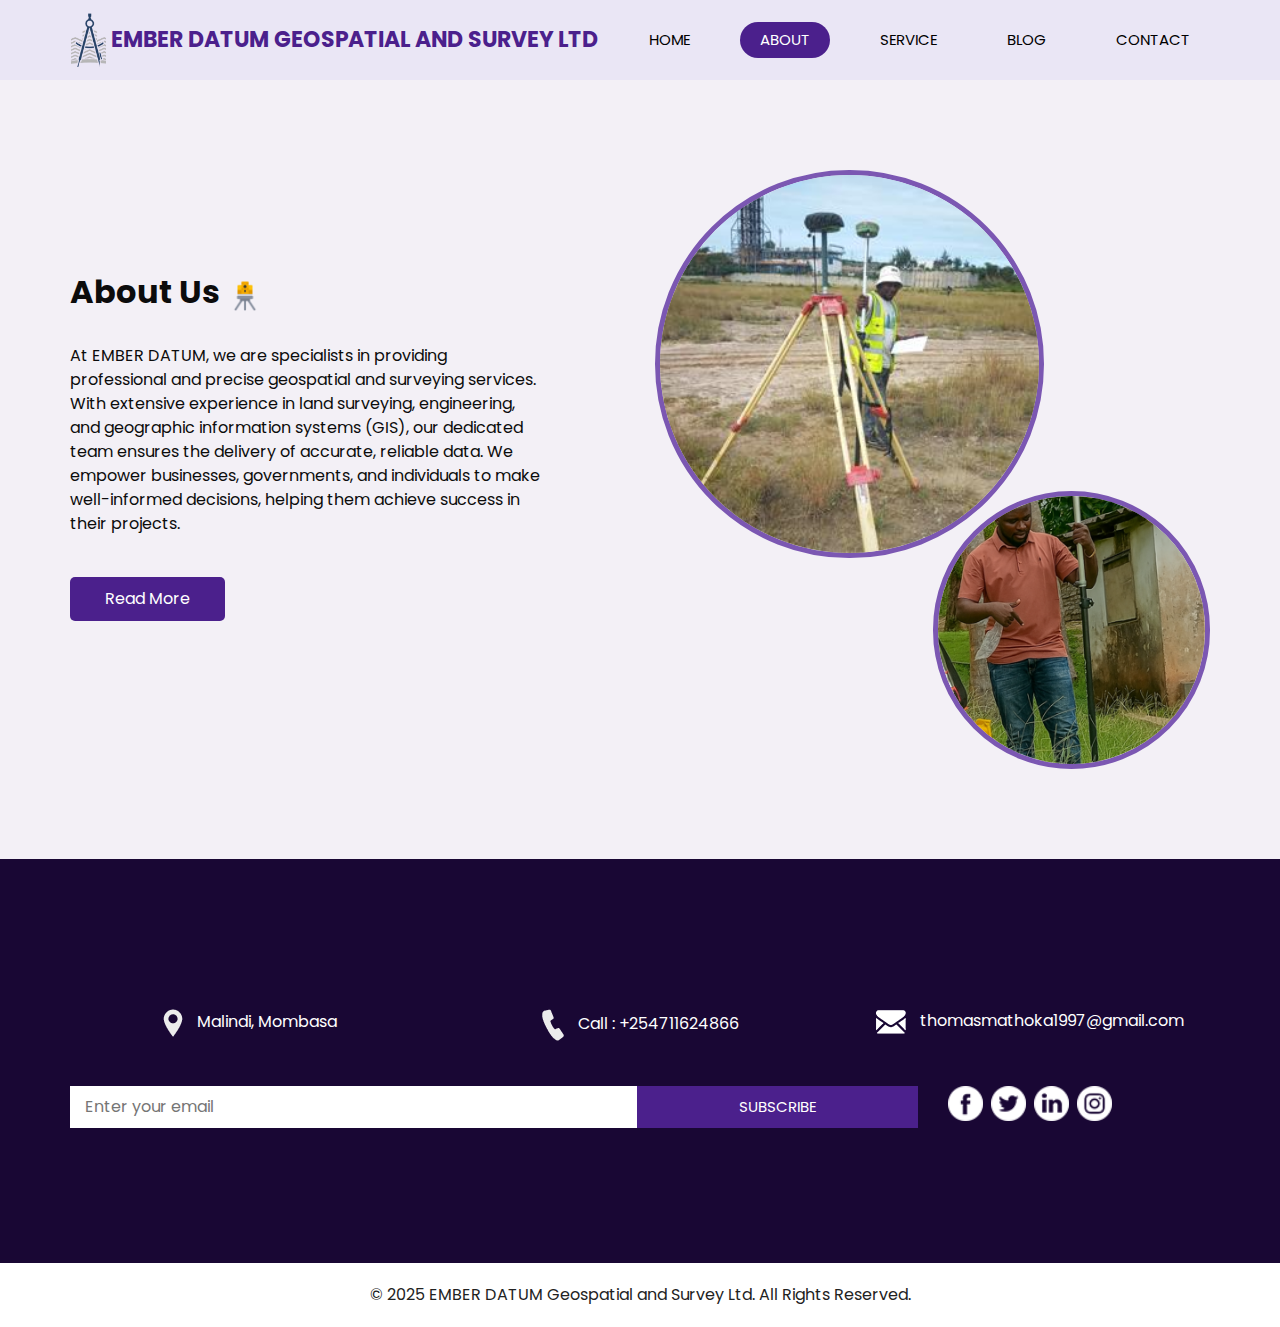
<file: about.html>
<!DOCTYPE html>
<html>

<head>
  <!-- Basic -->
  <meta charset="utf-8" />
  <meta http-equiv="X-UA-Compatible" content="IE=edge" />
  <!-- Mobile Metas -->
  <meta name="viewport" content="width=device-width, initial-scale=1, shrink-to-fit=no" />
  <!-- Site Metas -->
  <meta name="keywords" content="" />
  <meta name="description" content="" />
  <meta name="author" content="" />

  <title>EMBER DATUM GEOSPATIAL AND SURVEY LTD</title>

  <!-- slider stylesheet -->
  <link rel="stylesheet" type="text/css" href="https://cdnjs.cloudflare.com/ajax/libs/OwlCarousel2/2.1.3/assets/owl.carousel.min.css" />

  <!-- bootstrap core css -->
  <link rel="stylesheet" type="text/css" href="css/bootstrap.css" />

  <!-- fonts style -->
  <link href="https://fonts.googleapis.com/css?family=Poppins:400,600,700&display=swap" rel="stylesheet">
  <!-- Custom styles for this template -->
  <link href="css/style.css" rel="stylesheet" />
  <!-- responsive style -->
  <link href="css/responsive.css" rel="stylesheet" />
</head>

<body class="sub_page">

  <div class="hero_area">
    <!-- header section strats -->
    <header class="header_section">
      <div class="container">
        <nav class="navbar navbar-expand-lg custom_nav-container ">
          <a class="navbar-brand" href="index.html">
            <img src="images/log1.png" alt="">
            <span>
              EMBER DATUM GEOSPATIAL AND SURVEY LTD
            </span>
          </a>
          <button class="navbar-toggler" type="button" data-toggle="collapse" data-target="#navbarSupportedContent"
                  aria-controls="navbarSupportedContent" aria-expanded="false" aria-label="Toggle navigation">
            <span class="s-1"> </span>
            <span class="s-2"> </span>
            <span class="s-3"> </span>
          </button>

          <div class="collapse navbar-collapse" id="navbarSupportedContent">
            <div class="d-flex ml-auto flex-column flex-lg-row align-items-center">
              <ul class="navbar-nav  ">
                <li class="nav-item ">
                  <a class="nav-link" href="index.html">Home <span class="sr-only">(current)</span></a>
                </li>
                <li class="nav-item active">
                  <a class="nav-link" href="about.html"> About</a>
                </li>
                <li class="nav-item">
                  <a class="nav-link" href="service.html"> Service </a>
                </li>
                <li class="nav-item">
                  <a class="nav-link" href="blog.html"> Blog </a>
                </li>
                <li class="nav-item">
                  <a class="nav-link" href="contact.html">Contact </a>
                </li>
              </ul>
            </div>
          </div>
        </nav>
      </div>
    </header>
    <!-- end header section -->
  </div>



  <!-- about section -->
  <section class="about_section layout_padding">
    <div class="container">
      <div class="row">
        <div class="col-md-6">
          <div class="detail-box">
            <div class="heading_container">
              <h2>
                About Us
              </h2>
              <img src="images/survey%201.png" alt="">
            </div>
            <p>
             At EMBER DATUM, we are specialists in providing professional and precise geospatial and surveying services.
              With extensive experience in land surveying, engineering, and geographic information systems (GIS), our dedicated team ensures the delivery of accurate, reliable data. We empower businesses, governments, and individuals to make well-informed decisions,
              helping them achieve success in their projects.
            </p>
            <a href="">
              Read More
            </a>
          </div>
        </div>
        <div class="col-md-6">
          <div class="img_container">
            <div class="img-box b1">
              <img src="images/kak1.jpg" alt="" />
            </div>
            <div class="img-box b2">
              <img src="images/kak12.png" alt="" />
            </div>
          </div>

        </div>

      </div>
    </div>
  </section>

  <!-- end about section -->

  <!-- info section -->

  <section class="info_section layout_padding">
    <div class="container">
      <div class="info_contact">
        <div class="row">
          <div class="col-md-4">
            <a href="">
              <img src="images/location-white.png" alt="">
              <span>
                Malindi, Mombasa
              </span>
            </a>
          </div>
          <div class="col-md-4">
            <a href="">
              <img src="images/telephone-white.png" alt="">
              <span>
                Call : +254711624866
              </span>
            </a>
          </div>
          <div class="col-md-4">
            <a href="">
              <img src="images/envelope-white.png" alt="">
              <span>
                thomasmathoka1997@gmail.com
              </span>
            </a>
          </div>
        </div>
      </div>
      <div class="row">
        <div class="col-md-8 col-lg-9">
          <div class="info_form">
            <form action="">
              <input type="text" placeholder="Enter your email">
              <button>
                subscribe
              </button>
            </form>
          </div>
        </div>
        <div class="col-md-4 col-lg-3">
          <div class="info_social">
            <div>
              <a href="https://www.facebook.com/ThomasMuthoka" target="_blank">
                <img src="images/fb.png" alt="facebook">
              </a>
            </div>
            <div>
              <a href="https://twitter.com/ThomasMuthoka" target="_blank">
                <img src="images/twitter.png" alt="twitter">
              </a>
            </div>
            <div>
              <a href="https://www.linkedin.com/in/ThomasMuthoka" target="_blank">
                <img src="images/linkedin.png" alt="linkedin">
              </a>
            </div>
            <div>
              <a href="https://www.instagram.com/ThomasMuthoka" target="_blank">
                <img src="images/instagram.png" alt="instagram">
              </a>
            </div>
          </div>
        </div>
      </div>

    </div>
  </section>

  <!-- end info section -->

  <!-- footer section -->
  <footer class="container-fluid footer_section">
    <div class="container">
      <div class="row">
        <div class="col-lg-7 col-md-9 mx-auto">
          <p>
            &copy; 2025 EMBER DATUM Geospatial and Survey Ltd. All Rights Reserved.
          </p>
        </div>
      </div>
    </div>
  </footer>
  <!-- footer section -->


  <script src="js/jquery-3.4.1.min.js"></script>
  <script src="js/bootstrap.js"></script>

</body>

</html>
</file>
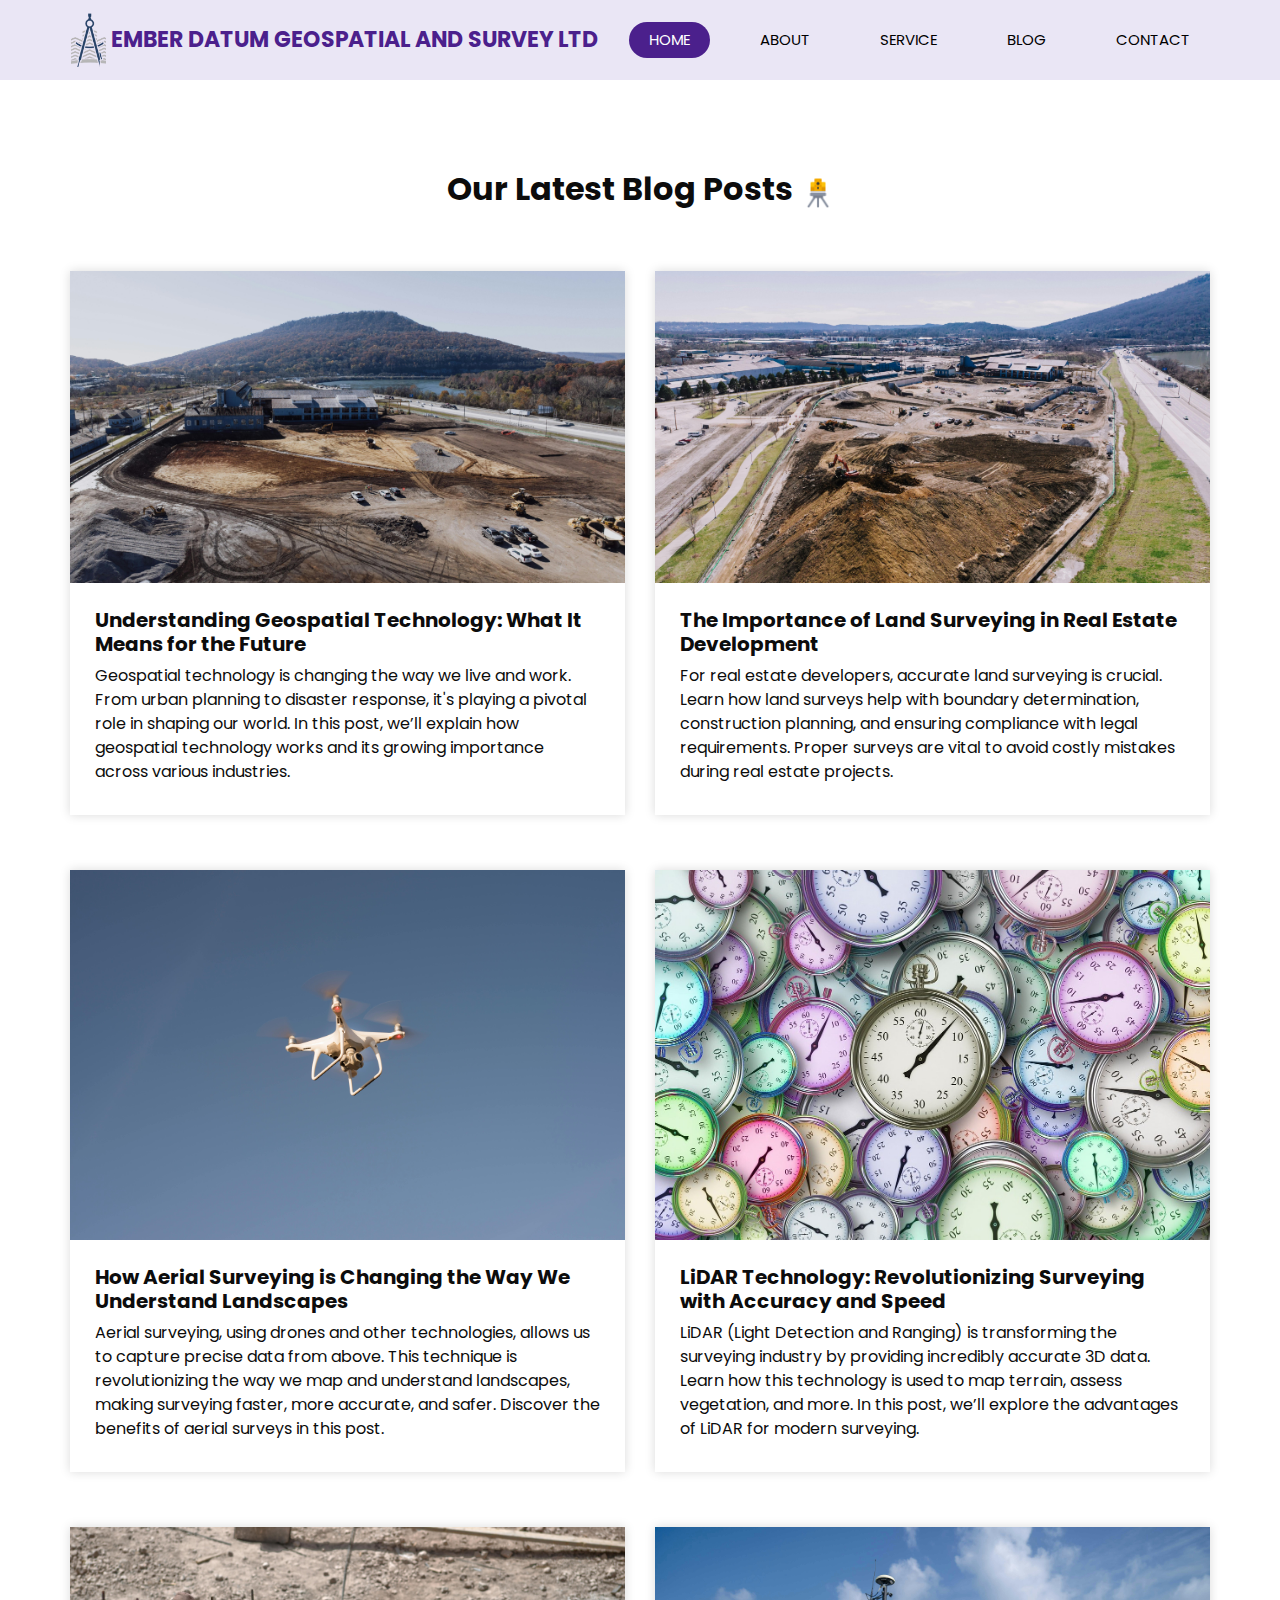
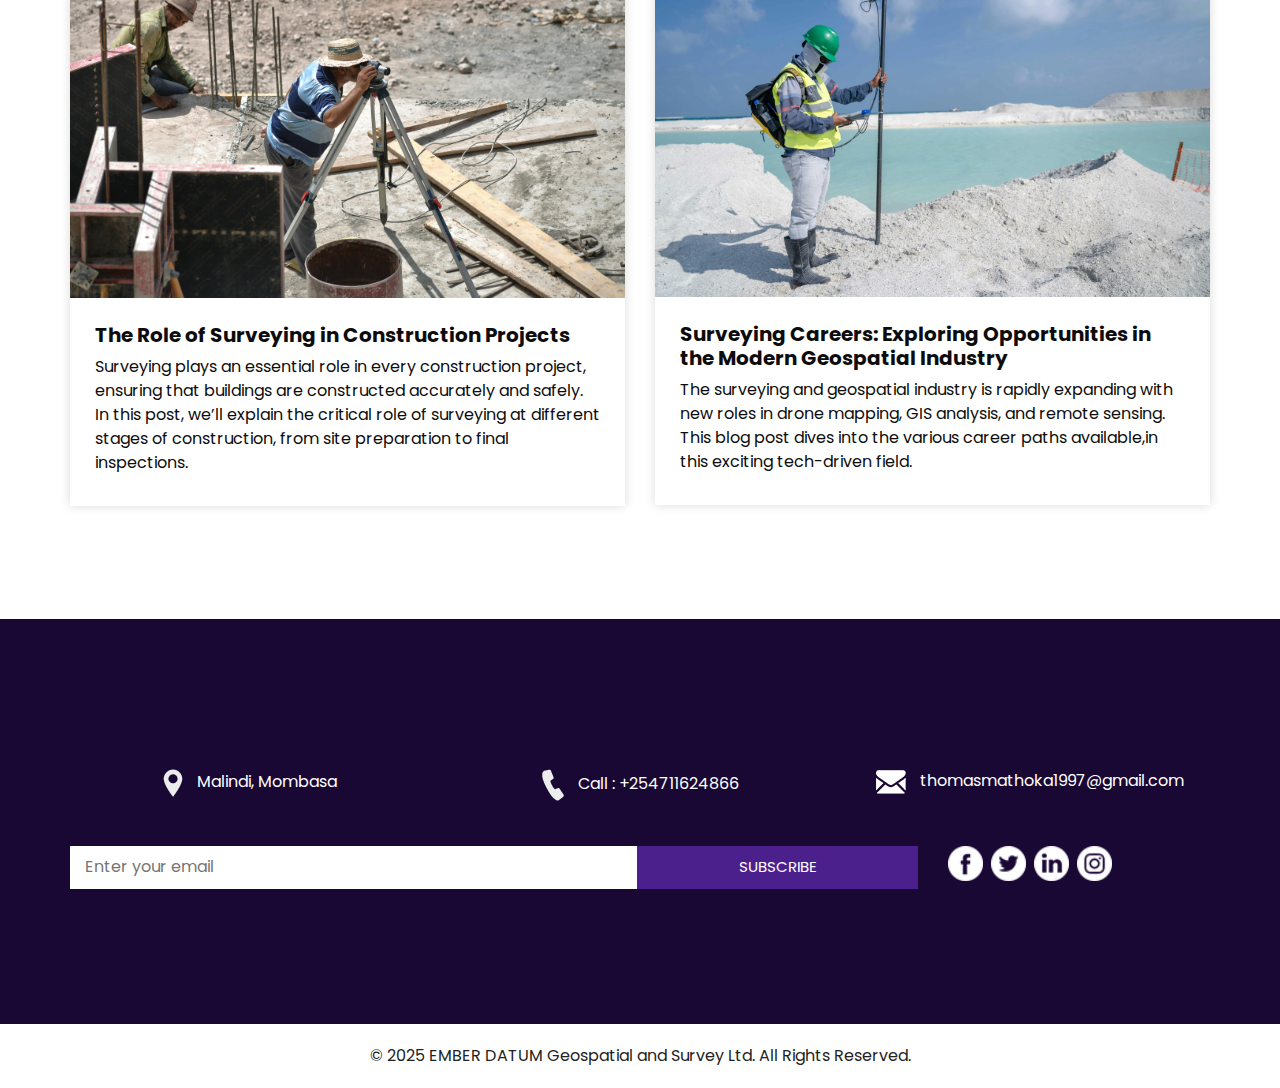
<file: blog.html>
<!DOCTYPE html>
<html>

<head>
  <!-- Basic -->
  <meta charset="utf-8" />
  <meta http-equiv="X-UA-Compatible" content="IE=edge" />
  <!-- Mobile Metas -->
  <meta name="viewport" content="width=device-width, initial-scale=1, shrink-to-fit=no" />
  <!-- Site Metas -->
  <meta name="keywords" content="" />
  <meta name="description" content="" />
  <meta name="author" content="" />

  <title>EMBER DATUM GEOSPATIAL AND SURVEY LTD</title>

  <!-- slider stylesheet -->
  <link rel="stylesheet" type="text/css" href="https://cdnjs.cloudflare.com/ajax/libs/OwlCarousel2/2.1.3/assets/owl.carousel.min.css" />

  <!-- bootstrap core css -->
  <link rel="stylesheet" type="text/css" href="css/bootstrap.css" />

  <!-- fonts style -->
  <link href="https://fonts.googleapis.com/css?family=Poppins:400,600,700&display=swap" rel="stylesheet">
  <!-- Custom styles for this template -->
  <link href="css/style.css" rel="stylesheet" />
  <!-- responsive style -->
  <link href="css/responsive.css" rel="stylesheet" />
</head>

<body class="sub_page">

  <div class="hero_area">
    <!-- header section strats -->
    <header class="header_section">
      <div class="container">
        <nav class="navbar navbar-expand-lg custom_nav-container ">
          <a class="navbar-brand" href="index.html">
            <img src="images/log1.png" alt="">
            <span>
              EMBER DATUM GEOSPATIAL AND SURVEY LTD
            </span>
          </a>
          <button class="navbar-toggler" type="button" data-toggle="collapse" data-target="#navbarSupportedContent" aria-controls="navbarSupportedContent" aria-expanded="false" aria-label="Toggle navigation">
            <span class="s-1"> </span>
            <span class="s-2"> </span>
            <span class="s-3"> </span>
          </button>

          <div class="collapse navbar-collapse" id="navbarSupportedContent">
            <div class="d-flex ml-auto flex-column flex-lg-row align-items-center">
              <ul class="navbar-nav  ">
                <li class="nav-item active">
                  <a class="nav-link" href="index.html">Home <span class="sr-only">(current)</span></a>
                </li>
                <li class="nav-item">
                  <a class="nav-link" href="about.html"> About</a>
                </li>
                <li class="nav-item">
                  <a class="nav-link" href="service.html"> Service </a>
                </li>
                <li class="nav-item">
                  <a class="nav-link" href="blog.html"> Blog </a>
                </li>
                <li class="nav-item">
                  <a class="nav-link" href="contact.html">Contact </a>
                </li>
              </ul>
            </div>
          </div>
        </nav>
      </div>
    </header>
    <!-- end header section -->
  </div>

  <!-- blog section -->
  <section class="blog_section layout_padding">
    <div class="container">
      <div class="heading_container">
        <h2>Our Latest Blog Posts</h2>
        <img src="images/survey%201.png" alt="">
      </div>
      <div class="row">
        <!-- Blog Post 1 -->
        <div class="col-md-6">
          <div class="box">
            <div class="img-box">
              <img src="images/blog10.jpg" alt="">
            </div>
            <div class="detail-box">
              <h5>Understanding Geospatial Technology: What It Means for the Future</h5>
              <p>Geospatial technology is changing the way we live and work. From urban planning to disaster response, it's playing a pivotal role in shaping our world. In this post, we’ll explain how geospatial technology works and its growing importance across various industries.</p>
            </div>
          </div>
        </div>

        <!-- Blog Post 2 -->
        <div class="col-md-6">
          <div class="box">
            <div class="img-box">
              <img src="images/blog12.jpg" alt="">
            </div>
            <div class="detail-box">
              <h5>The Importance of Land Surveying in Real Estate Development</h5>
              <p>For real estate developers, accurate land surveying is crucial. Learn how land surveys help with boundary determination, construction planning, and ensuring compliance with legal requirements. Proper surveys are vital to avoid costly mistakes during real estate projects.</p>
            </div>
          </div>
        </div>

        <!-- Blog Post 3 -->
        <div class="col-md-6">
          <div class="box">
            <div class="img-box">
              <img src="images/drone.jpg" alt="">
            </div>
            <div class="detail-box">
              <h5>How Aerial Surveying is Changing the Way We Understand Landscapes</h5>
              <p>Aerial surveying, using drones and other technologies, allows us to capture precise data from above. This technique is revolutionizing the way we map and understand landscapes, making surveying faster, more accurate, and safer. Discover the benefits of aerial surveys in this post.</p>
            </div>
          </div>
        </div>

        <!-- Blog Post 4 -->
        <div class="col-md-6">
          <div class="box">
            <div class="img-box">
              <img src="images/clock.jpg" alt="">
            </div>
            <div class="detail-box">
              <h5>LiDAR Technology: Revolutionizing Surveying with Accuracy and Speed</h5>
              <p>LiDAR (Light Detection and Ranging) is transforming the surveying industry by providing incredibly accurate 3D data. Learn how this technology is used to map terrain, assess vegetation, and more. In this post, we’ll explore the advantages of LiDAR for modern surveying.</p>
            </div>
          </div>
        </div>

        <!-- Blog Post 5 -->
        <div class="col-md-6">
          <div class="box">
            <div class="img-box">
              <img src="images/role.jpg" alt="">
            </div>
            <div class="detail-box">
              <h5>The Role of Surveying in Construction Projects</h5>
              <p>Surveying plays an essential role in every construction project, ensuring that buildings are constructed accurately and safely.
                In this post, we’ll explain the critical role of surveying at different stages of construction, from site preparation to final inspections.</p>
            </div>
          </div>
        </div>
        <!-- Blog Post 6 -->
      <div class="col-md-6 mb-4">
        <div class="box">
          <div class="img-box">
            <img src="images/career.jpg" alt="">
          </div>
          <div class="detail-box">
            <h5>Surveying Careers: Exploring Opportunities in the Modern Geospatial Industry</h5>
            <p>The surveying and geospatial industry is rapidly expanding with new roles in drone mapping, GIS analysis, and remote sensing. This blog post dives into the various career paths available,in this exciting tech-driven field.</p>
          </div>
        </div>
      </div>

      </div>
    </div>
  </section>
  <!-- end blog section -->

  <!-- info section -->
  <section class="info_section layout_padding">
    <div class="container">
      <div class="info_contact">
        <div class="row">
          <div class="col-md-4">
            <a href="">
              <img src="images/location-white.png" alt="">
              <span>
                Malindi, Mombasa
              </span>
            </a>
          </div>
          <div class="col-md-4">
            <a href="">
              <img src="images/telephone-white.png" alt="">
              <span>
                Call : +254711624866
              </span>
            </a>
          </div>
          <div class="col-md-4">
            <a href="">
              <img src="images/envelope-white.png" alt="">
              <span>
                thomasmathoka1997@gmail.com
              </span>
            </a>
          </div>
        </div>
      </div>
      <div class="row">
        <div class="col-md-8 col-lg-9">
          <div class="info_form">
            <form action="">
              <input type="text" placeholder="Enter your email">
              <button>
                subscribe
              </button>
            </form>
          </div>
        </div>
        <div class="col-md-4 col-lg-3">
          <div class="info_social">
            <div>
              <a href="https://www.facebook.com/ThomasMuthoka" target="_blank">
                <img src="images/fb.png" alt="facebook">
              </a>
            </div>
            <div>
              <a href="https://twitter.com/ThomasMuthoka" target="_blank">
                <img src="images/twitter.png" alt="Twitter">
              </a>
            </div>
            <div>
              <a href="https://www.linkedin.com/in/ThomasMuthoka" target="_blank">
                <img src="images/linkedin.png" alt="linkedin">
              </a>
            </div>
            <div>
              <a href="https://www.instagram.com/ThomasMuthoka" target="_blank">
                <img src="images/instagram.png" alt="instagram">
              </a>
            </div>
          </div>
        </div>
      </div>
    </div>
  </section>

  <!-- end info section -->

  <!-- footer section -->
  <footer class="container-fluid footer_section">
    <div class="container">
      <div class="row">
        <div class="col-lg-7 col-md-9 mx-auto">
          <p>
             &copy; 2025 EMBER DATUM Geospatial and Survey Ltd. All Rights Reserved.
          </p>
        </div>
      </div>
    </div>
  </footer>
  <!-- footer section -->

  <script src="js/jquery-3.4.1.min.js"></script>
  <script src="js/bootstrap.js"></script>

</body>

</html>
</file>
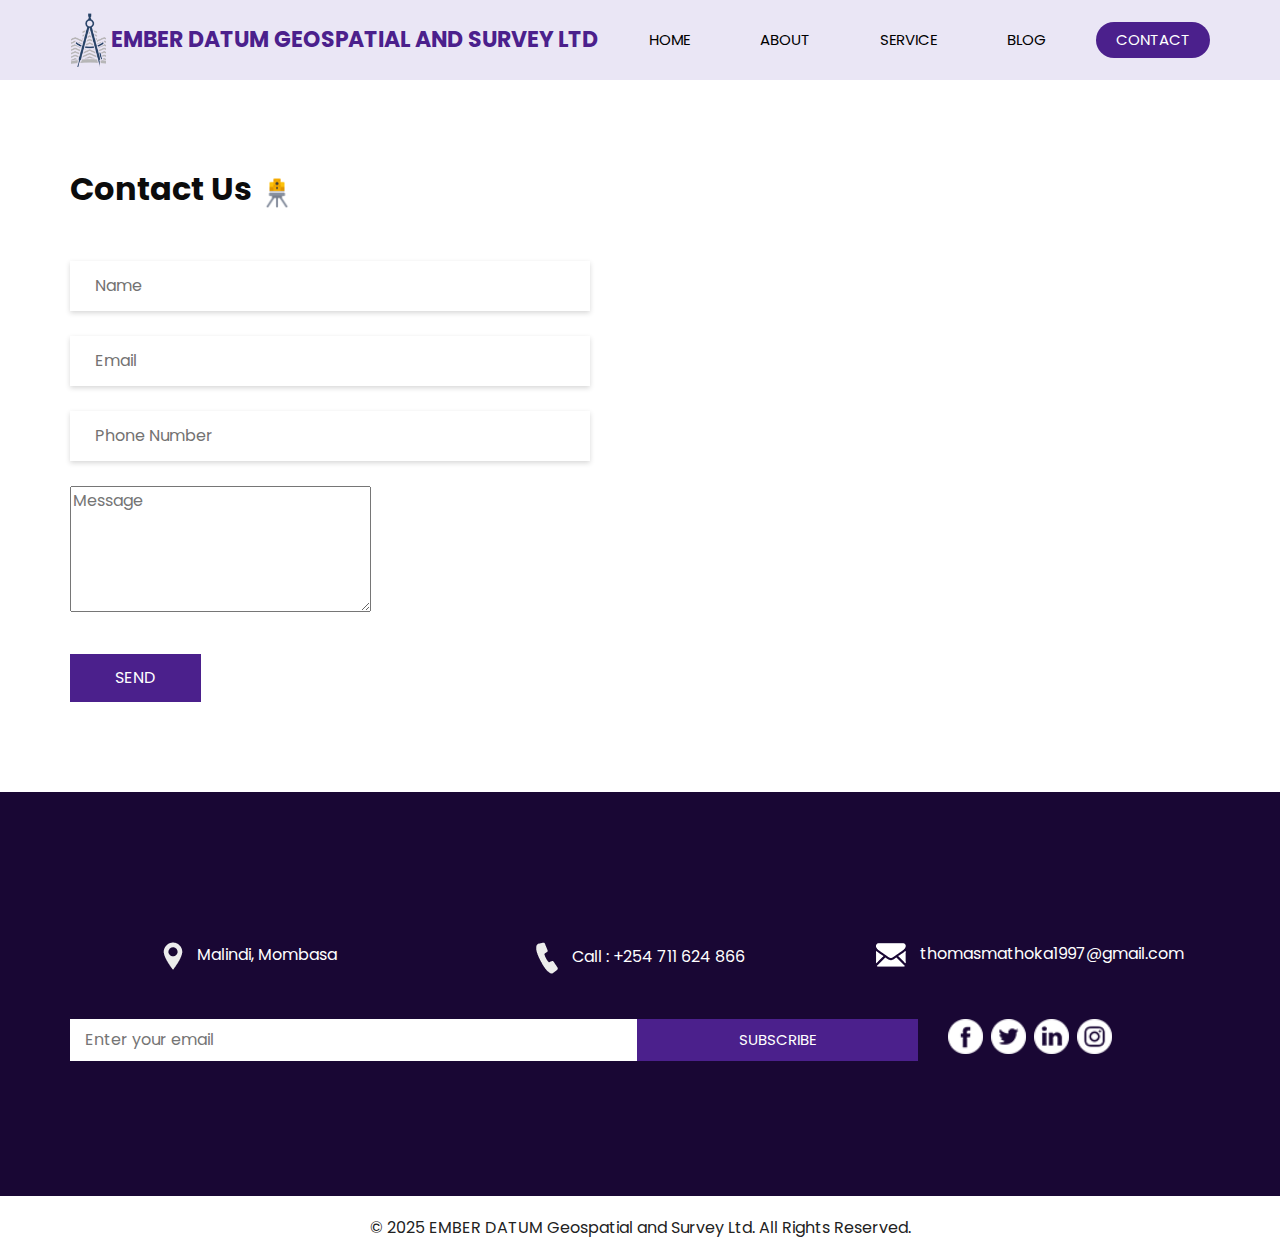
<file: contact.html>
<!DOCTYPE html>
<html lang="en">

<head>
  <!-- Basic Page Needs -->
  <meta charset="utf-8" />
  <meta http-equiv="X-UA-Compatible" content="IE=edge" />
  <meta name="viewport" content="width=device-width, initial-scale=1, shrink-to-fit=no" />

  <!-- SEO Meta Tags -->
  <meta name="keywords" content="Geospatial, Surveying, Mapping, EMBER DATUM" />
  <meta name="description" content="Contact EMBER DATUM Geospatial and Survey Ltd for expert geospatial and surveying solutions in Kenya." />
  <meta name="author" content="EMBER DATUM Geospatial and Survey Ltd" />

  <title>Contact | EMBER DATUM Geospatial and Survey Ltd</title>

  <!-- Google Fonts -->
  <link href="https://fonts.googleapis.com/css?family=Poppins:400,600,700&display=swap" rel="stylesheet">

  <!-- Owl Carousel -->
  <link rel="stylesheet" href="https://cdnjs.cloudflare.com/ajax/libs/OwlCarousel2/2.1.3/assets/owl.carousel.min.css" />

  <!-- Bootstrap CSS -->
  <link rel="stylesheet" href="css/bootstrap.css" />

  <!-- Custom CSS -->
  <link rel="stylesheet" href="css/style.css" />
  <link rel="stylesheet" href="css/responsive.css" />
</head>

<body class="sub_page">

  <!-- Header Section -->
  <div class="hero_area">
    <header class="header_section">
      <div class="container">
        <nav class="navbar navbar-expand-lg custom_nav-container">
          <a class="navbar-brand" href="index.html">
            <img src="images/log1.png" alt="EMBER DATUM Logo" />
            <span>EMBER DATUM GEOSPATIAL AND SURVEY LTD</span>
          </a>
          <button class="navbar-toggler" type="button" data-toggle="collapse" data-target="#navbarSupportedContent">
            <span class="s-1"></span>
            <span class="s-2"></span>
            <span class="s-3"></span>
          </button>

          <div class="collapse navbar-collapse" id="navbarSupportedContent">
            <ul class="navbar-nav ml-auto">
              <li class="nav-item"><a class="nav-link" href="index.html">Home</a></li>
              <li class="nav-item"><a class="nav-link" href="about.html">About</a></li>
              <li class="nav-item"><a class="nav-link" href="service.html">Service</a></li>
              <li class="nav-item"><a class="nav-link" href="blog.html">Blog</a></li>
              <li class="nav-item active"><a class="nav-link" href="contact.html">Contact</a></li>
            </ul>
          </div>
        </nav>
      </div>
    </header>
  </div>

  <!-- Contact Section -->
  <section class="contact_section layout_padding">
    <div class="container">
      <div class="heading_container">
        <h2>Contact Us</h2>
        <img src="images/survey%201.png" alt="Contact Icon" />
      </div>

      <div class="row">
        <div class="col-md-6">
          <form action="send_message.php" method="POST">
            <div><input type="text" name="name" placeholder="Name" required /></div>
            <div><input type="email" name="email" placeholder="Email" required /></div>
            <div><input type="text" name="phone" placeholder="Phone Number" required /></div>
            <div><textarea name="message" class="message-box" placeholder="Message" rows="5" required></textarea></div>
            <div class="d-flex">
              <button type="submit">SEND</button>
            </div>
          </form>
        </div>

        <!-- Embedded Google Map -->
        <!--
        <div class="col-md-6">
          <div class="map_container">
            <div class="map-responsive">
              <iframe
                src="https://www.google.com/maps/embed?pb=!1m18!1m12!1m3!1d2625.337209350087!2d2.292292315674747!3d48.85837007928779!2m3!1f0!2f0!3f0!3m2!1i1024!2i768!4f13.1!3m3!1m2!1s0x47e66fcd4c1b5f17%3A0xe80cc2dbff8ebf41!2sEiffel+Tower!5e0!3m2!1sen!2sfr!4v1612350068220!5m2!1sen!2sfr"
                width="600" height="300" style="border:0; width: 100%; height:100%;" allowfullscreen="" loading="lazy">
              </iframe>
            </div>
          </div>
        </div>
        -->
      </div>
    </div>
  </section>

  <!-- Info Section -->
  <section class="info_section layout_padding">
    <div class="container">
      <div class="info_contact">
        <div class="row">
          <div class="col-md-4">
            <a href="#">
              <img src="images/location-white.png" alt="Location icon" />
              <span> Malindi, Mombasa</span>
            </a>
          </div>
          <div class="col-md-4">
            <a href="tel:+254711624866">
              <img src="images/telephone-white.png" alt="Phone icon" />
              <span>Call : +254 711 624 866</span>
            </a>
          </div>
          <div class="col-md-4">
            <a href="mailto:thomasmathoka1997@gmail.com">
              <img src="images/envelope-white.png" alt="Email icon" />
              <span>thomasmathoka1997@gmail.com</span>
            </a>
          </div>
        </div>
      </div>

      <div class="row">
        <div class="col-md-8 col-lg-9">
          <div class="info_form">
            <form action="#">
              <input type="email" placeholder="Enter your email" required />
              <button type="submit">Subscribe</button>
            </form>
          </div>
        </div>
        <div class="col-md-4 col-lg-3">
          <div class="info_social">
            <a href="#"><img src="images/fb.png" alt="Facebook" /></a>
            <a href="#"><img src="images/twitter.png" alt="Twitter" /></a>
            <a href="#"><img src="images/linkedin.png" alt="LinkedIn" /></a>
            <a href="#"><img src="images/instagram.png" alt="Instagram" /></a>
          </div>
        </div>
      </div>
    </div>
  </section>

  <!-- Footer Section -->
  <footer class="container-fluid footer_section">
    <div class="container">
      <div class="row">
        <div class="col-lg-7 col-md-9 mx-auto">
          <p>&copy; 2025 EMBER DATUM Geospatial and Survey Ltd. All Rights Reserved.</p>
        </div>
      </div>
    </div>
  </footer>

  <!-- Scripts -->
  <script src="js/jquery-3.4.1.min.js"></script>
  <script src="js/bootstrap.js"></script>

</body>

</html>
</file>
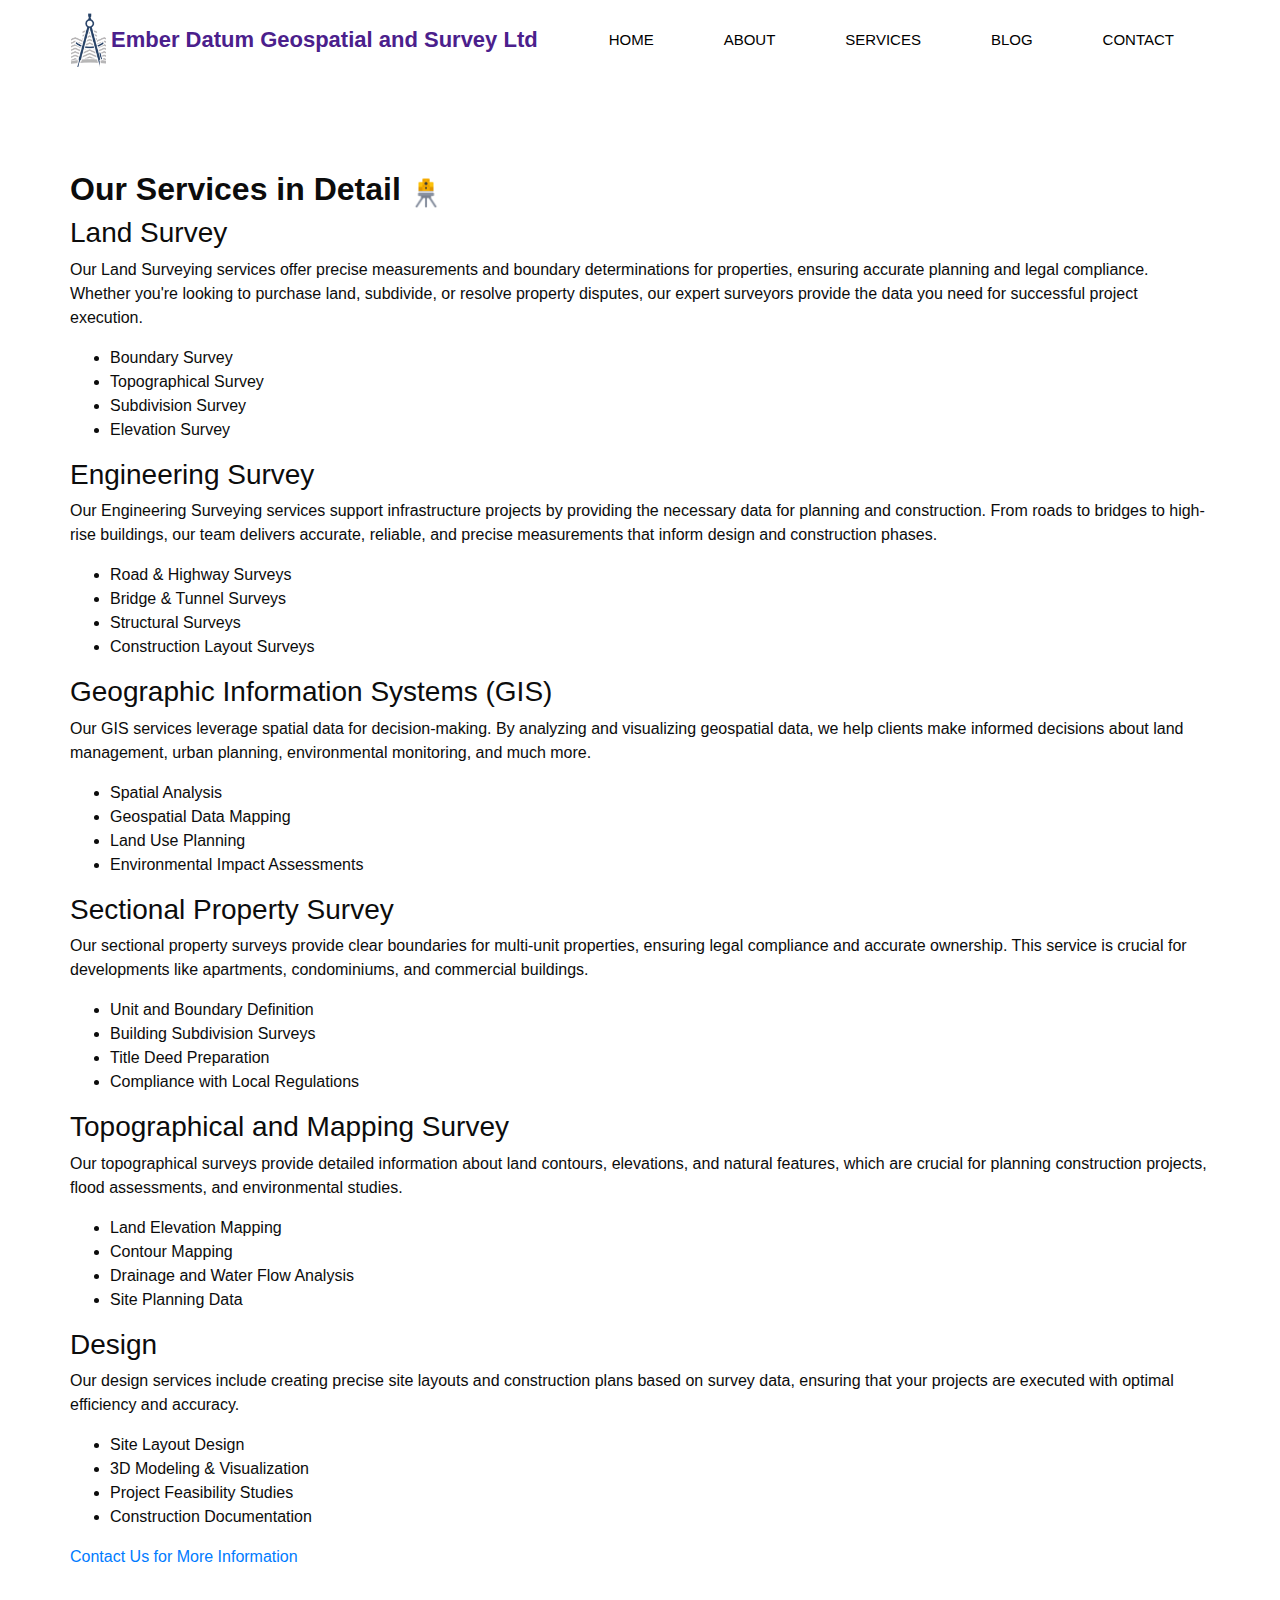
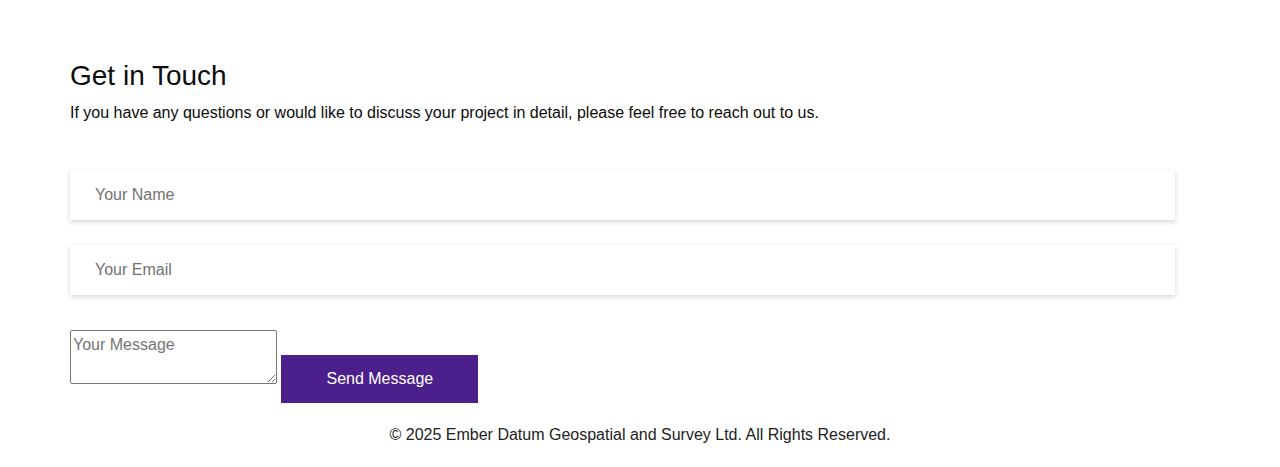
<file: indetailedservive.html>
<!DOCTYPE html>
<html lang="en">

<head>
  <!-- Basic -->
  <meta charset="utf-8" />
  <meta http-equiv="X-UA-Compatible" content="IE=edge" />
  <!-- Mobile Metas -->
  <meta name="viewport" content="width=device-width, initial-scale=1, shrink-to-fit=no" />
  <!-- Site Metas -->
  <meta name="keywords" content="" />
  <meta name="description" content="Detailed information about our geospatial and survey services" />
  <meta name="author" content="" />

  <title>Service Details | Ember Datum Geospatial and Survey Ltd</title>

  <!-- Bootstrap core CSS -->
  <link rel="stylesheet" href="css/bootstrap.css" />
  <!-- Custom styles for this template -->
  <link href="css/style.css" rel="stylesheet" />
  <!-- Responsive style -->
  <link href="css/responsive.css" rel="stylesheet" />
</head>

<body class="sub_page">

  <!-- Header section -->
  <header class="header_section">
    <div class="container">
      <nav class="navbar navbar-expand-lg custom_nav-container">
        <a class="navbar-brand" href="index.html">
          <img src="images/log1.png" alt="Ember Datum Logo">
          <span>Ember Datum Geospatial and Survey Ltd</span>
        </a>
        <button class="navbar-toggler" type="button" data-toggle="collapse" data-target="#navbarNav" aria-controls="navbarNav" aria-expanded="false" aria-label="Toggle navigation">
          <span class="s-1"></span>
          <span class="s-2"></span>
          <span class="s-3"></span>
        </button>
        <div class="collapse navbar-collapse" id="navbarNav">
          <ul class="navbar-nav ml-auto">
            <li class="nav-item"><a class="nav-link" href="index.html">Home</a></li>
            <li class="nav-item"><a class="nav-link" href="about.html">About</a></li>
            <li class="nav-item"><a class="nav-link" href="service.html">Services</a></li>
            <li class="nav-item"><a class="nav-link" href="blog.html">Blog</a></li>
            <li class="nav-item"><a class="nav-link" href="contact.html">Contact</a></li>
          </ul>
        </div>
      </nav>
    </div>
  </header>
  <!-- End header section -->

  <!-- Service Details Section -->
  <section class="service_details_section layout_padding">
    <div class="container">
      <div class="heading_container">
        <h2>Our Services in Detail</h2>
        <img src="images/survey%201.png" alt="">
      </div>

      <!-- Land Survey -->
      <div class="service_detail_box">
        <h3>Land Survey</h3>
        <p>
          Our Land Surveying services offer precise measurements and boundary determinations for properties, ensuring accurate planning and legal compliance. Whether you're looking to purchase land, subdivide, or resolve property disputes, our expert surveyors provide the data you need for successful project execution.
        </p>
        <ul>
          <li>Boundary Survey</li>
          <li>Topographical Survey</li>
          <li>Subdivision Survey</li>
          <li>Elevation Survey</li>
        </ul>
      </div>

      <!-- Engineering Survey -->
      <div class="service_detail_box">
        <h3>Engineering Survey</h3>
        <p>
          Our Engineering Surveying services support infrastructure projects by providing the necessary data for planning and construction. From roads to bridges to high-rise buildings, our team delivers accurate, reliable, and precise measurements that inform design and construction phases.
        </p>
        <ul>
          <li>Road & Highway Surveys</li>
          <li>Bridge & Tunnel Surveys</li>
          <li>Structural Surveys</li>
          <li>Construction Layout Surveys</li>
        </ul>
      </div>

      <!-- GIS (Geographic Information Systems) -->
      <div class="service_detail_box">
        <h3>Geographic Information Systems (GIS)</h3>
        <p>
          Our GIS services leverage spatial data for decision-making. By analyzing and visualizing geospatial data, we help clients make informed decisions about land management, urban planning, environmental monitoring, and much more.
        </p>
        <ul>
          <li>Spatial Analysis</li>
          <li>Geospatial Data Mapping</li>
          <li>Land Use Planning</li>
          <li>Environmental Impact Assessments</li>
        </ul>
      </div>

      <!-- Sectional Property Survey -->
      <div class="service_detail_box">
        <h3>Sectional Property Survey</h3>
        <p>
          Our sectional property surveys provide clear boundaries for multi-unit properties, ensuring legal compliance and accurate ownership. This service is crucial for developments like apartments, condominiums, and commercial buildings.
        </p>
        <ul>
          <li>Unit and Boundary Definition</li>
          <li>Building Subdivision Surveys</li>
          <li>Title Deed Preparation</li>
          <li>Compliance with Local Regulations</li>
        </ul>
      </div>

      <!-- Topographical Survey -->
      <div class="service_detail_box">
        <h3>Topographical and Mapping Survey</h3>
        <p>
          Our topographical surveys provide detailed information about land contours, elevations, and natural features, which are crucial for planning construction projects, flood assessments, and environmental studies.
        </p>
        <ul>
          <li>Land Elevation Mapping</li>
          <li>Contour Mapping</li>
          <li>Drainage and Water Flow Analysis</li>
          <li>Site Planning Data</li>
        </ul>
      </div>

      <!-- Design -->
      <div class="service_detail_box">
        <h3>Design</h3>
        <p>
          Our design services include creating precise site layouts and construction plans based on survey data, ensuring that your projects are executed with optimal efficiency and accuracy.
        </p>
        <ul>
          <li>Site Layout Design</li>
          <li>3D Modeling & Visualization</li>
          <li>Project Feasibility Studies</li>
          <li>Construction Documentation</li>
        </ul>
      </div>

      <div class="btn-box">
        <a href="contact.html">Contact Us for More Information</a>
      </div>
    </div>
  </section>

  <!-- Contact Section -->
  <section class="contact_section">
  <div class="container">
    <div class="contact_form">
      <h3>Get in Touch</h3>
      <p>If you have any questions or would like to discuss your project in detail, please feel free to reach out to us.</p>

      <form action="https://formsubmit.co/thomasmathoka1997@gmail.com" method="POST">
        <!-- Prevent spam -->
        <input type="hidden" name="_captcha" value="false">
        <input type="hidden" name="_next" value="https://yourwebsite.com/thank-you.html">

        <input type="text" name="name" placeholder="Your Name" required />
        <input type="email" name="email" placeholder="Your Email" required />
        <textarea name="message" placeholder="Your Message" required></textarea>
        <button type="submit">Send Message</button>
      </form>

    </div>
  </div>
</section>

  <!-- Footer Section -->
  <footer class="footer_section">
    <div class="container">
      <p>&copy; 2025 Ember Datum Geospatial and Survey Ltd. All Rights Reserved.</p>
    </div>
  </footer>

  <!-- JS and Bootstrap scripts -->
  <script src="js/jquery-3.4.1.min.js"></script>
  <script src="js/bootstrap.js"></script>
</body>

</html>
</file>
<file: css/style.css>
body {
  font-family: "Poppins", sans-serif;
  color: #0c0c0c;
  background-color: #ffffff;
}

.layout_padding {
  padding-top: 90px;
  padding-bottom: 90px;
}

.layout_padding2 {
  padding-top: 45px;
  padding-bottom: 45px;
}

.layout_padding2-top {
  padding-top: 45px;
}

.layout_padding2-bottom {
  padding-bottom: 45px;
}

.layout_padding-top {
  padding-top: 90px;
}

.layout_padding-bottom {
  padding-bottom: 90px;
}

.heading_container {
  display: -webkit-box;
  display: -ms-flexbox;
  display: flex;
  -webkit-box-pack: start;
      -ms-flex-pack: start;
          justify-content: flex-start;
  -webkit-box-align: center;
      -ms-flex-align: center;
          align-items: center;
  text-align: center;
}

.heading_container h2 {
  position: relative;
  font-weight: bold;
  margin-right: 10px;
}

.heading_container img {
  width: 30px;
}

/*header section*/
.hero_area {
  height: 98vh;
  position: relative;
  display: -webkit-box;
  display: -ms-flexbox;
  display: flex;
  -webkit-box-orient: vertical;
  -webkit-box-direction: normal;
      -ms-flex-direction: column;
          flex-direction: column;
  background-color: #eae6f5;
}

.sub_page .hero_area {
  height: auto;
}

.header_section .container {
  padding: 0;
}

.header_section .nav_container {
  margin: 0 auto;
}

.custom_nav-container .navbar-nav .nav-item .nav-link {
  padding: 7px 20px;
  margin: 10px 15px;
  color: #000000;
  text-align: center;
  border-radius: 35px;
  text-transform: uppercase;
  font-size: 15px;
}

.custom_nav-container .navbar-nav .nav-item.active .nav-link, .custom_nav-container .navbar-nav .nav-item:hover .nav-link {
  background-color: #4b208c;
  color: #ffffff;
}

a,
a:hover,
a:focus {
  text-decoration: none;
}

a:hover,
a:focus {
  color: initial;
}

.btn,
.btn:focus {
  outline: none !important;
  -webkit-box-shadow: none;
          box-shadow: none;
}

.custom_nav-container .nav_search-btn {
  background-image: url(../images/search-icon.png);
  background-size: 22px;
  background-repeat: no-repeat;
  background-position-y: 7px;
  width: 35px;
  height: 35px;
  padding: 0;
  border: none;
}

.navbar-brand {
  display: -webkit-box;
  display: -ms-flexbox;
  display: flex;
  -webkit-box-align: center;
      -ms-flex-align: center;
          align-items: center;
}

.navbar-brand img {
  margin-right: 5px;
  width: 35px;
}

.navbar-brand span {
  font-size: 22px;
  font-weight: 700;
  color: #4b208c;
}

.custom_nav-container {
  z-index: 99999;
}

.navbar-expand-lg .navbar-collapse {
  -webkit-box-align: end;
      -ms-flex-align: end;
          align-items: flex-end;
}

.custom_nav-container .navbar-toggler {
  outline: none;
}

.custom_nav-container .navbar-toggler {
  padding: 0;
  width: 37px;
  height: 42px;
}

.custom_nav-container .navbar-toggler span {
  display: block;
  width: 35px;
  height: 4px;
  background-color: #190734;
  margin: 7px 0;
  -webkit-transition: all .3s;
  transition: all .3s;
}

.custom_nav-container .navbar-toggler[aria-expanded="true"] .s-1 {
  -webkit-transform: rotate(45deg);
          transform: rotate(45deg);
  margin: 0;
  margin-bottom: -4px;
}

.custom_nav-container .navbar-toggler[aria-expanded="true"] .s-2 {
  display: none;
}

.custom_nav-container .navbar-toggler[aria-expanded="true"] .s-3 {
  -webkit-transform: rotate(-45deg);
          transform: rotate(-45deg);
  margin: 0;
  margin-top: -4px;
}

.custom_nav-container .navbar-toggler[aria-expanded="false"] .s-1,
.custom_nav-container .navbar-toggler[aria-expanded="false"] .s-2,
.custom_nav-container .navbar-toggler[aria-expanded="false"] .s-3 {
  -webkit-transform: none;
          transform: none;
}

/*end header section*/
/* slider section */
.slider_section {
  -webkit-box-flex: 1;
      -ms-flex: 1;
          flex: 1;
  display: -webkit-box;
  display: -ms-flexbox;
  display: flex;
  -webkit-box-align: center;
      -ms-flex-align: center;
          align-items: center;
  position: relative;
  z-index: 2;
  color: #3b3a3a;
  padding-bottom: 90px;
}

.slider_section .row {
  -webkit-box-align: center;
      -ms-flex-align: center;
          align-items: center;
}

.slider_section .detail_box {
  color: #000000;
}

.slider_section .detail_box h1 {
  text-transform: uppercase;
  font-weight: bold;
}

.slider_section .detail_box p {
  margin-top: 20px;
}

.slider_section .detail_box a {
  display: inline-block;
  padding: 10px 40px;
  background-color: #4b208c;
  color: #ffffff;
  border-radius: 35px;
  margin-top: 35px;
}

.slider_section .detail_box a:hover {
  background-color: #5625a1;
}

.slider_section .img_container {
  border: 7px solid #7b57b2;
  border-radius: 100%;
  overflow: hidden;
}

.slider_section .img_container div#carouselExampleContarols {
  width: 100%;
  position: unset;
}

.slider_section .img_container .img-box img {
  width: 100%;
}

.slider_section .carousel-control-prev,
.slider_section .carousel-control-next {
  top: initial;
  left: initial;
  bottom: 5%;
  right: 10%;
  width: 45px;
  height: 45px;
  border: none;
  border-radius: 100%;
  opacity: 1;
  background-repeat: no-repeat;
  background-size: 8px;
  background-position: center;
}

.slider_section .carousel-control-prev {
  background-image: url(../images/prev.png);
  background-color: #ffffff;
  -webkit-transform: translate(-85px, 30px);
          transform: translate(-85px, 30px);
}

.slider_section .carousel-control-next {
  background-image: url(../images/next.png);
  background-color: #4b208c;
  -webkit-transform: translate(-45px, 0);
          transform: translate(-45px, 0);
}

.service_section {
  text-align: center;
}

.service_section .heading_container {
  -webkit-box-pack: center;
      -ms-flex-pack: center;
          justify-content: center;
}

.service_section .service_container {
  display: -webkit-box;
  display: -ms-flexbox;
  display: flex;
  -webkit-box-pack: center;
      -ms-flex-pack: center;
          justify-content: center;
  padding: 35px 0;
  -ms-flex-wrap: wrap;
      flex-wrap: wrap;
}

.service_section .service_container .box {
  margin: 25px 1%;
  -ms-flex-preferred-size: 31%;
      flex-basis: 31%;
  padding: 35px 25px 25px;
  border-radius: 15px;
  -webkit-box-shadow: 0 0 10px 0 rgba(0, 0, 0, 0.15);
          box-shadow: 0 0 10px 0 rgba(0, 0, 0, 0.15);
  border-top: 15px solid transparent;
  overflow: hidden;
  -webkit-transition: all .1s;
  transition: all .1s;
}

.service_section .service_container .box .img-box {
  display: -webkit-box;
  display: -ms-flexbox;
  display: flex;
  -webkit-box-pack: center;
      -ms-flex-pack: center;
          justify-content: center;
  -webkit-box-align: center;
      -ms-flex-align: center;
          align-items: center;
  height: 125px;
}

.service_section .service_container .box .img-box img {
  width: 90px;
}

.service_section .service_container .box .detail-box {
  margin-top: 25px;
}

.service_section .service_container .box .detail-box h5 {
  color: #2e0e5f;
  font-weight: 600;
  position: relative;
}

.service_section .service_container .box:hover, .service_section .service_container .box.active {
  border-top: 15px solid #512a97;
}

.service_section .btn-box {
  display: -webkit-box;
  display: -ms-flexbox;
  display: flex;
  -webkit-box-pack: center;
      -ms-flex-pack: center;
          justify-content: center;
  margin-top: 25px;
}

.service_section .btn-box a {
  display: inline-block;
  padding: 10px 35px;
  background-color: #4b208c;
  color: #ffffff;
  border-radius: 35px;
}

.service_section .btn-box a:hover {
  background-color: #5625a1;
}

.about_section {
  background-color: #f3f0f6;
}

.about_section .row {
  -webkit-box-align: center;
      -ms-flex-align: center;
          align-items: center;
}

.about_section .img_container {
  display: -webkit-box;
  display: -ms-flexbox;
  display: flex;
  -webkit-box-orient: vertical;
  -webkit-box-direction: normal;
      -ms-flex-direction: column;
          flex-direction: column;
}

.about_section .img_container .img-box {
  border: 5px solid #7b57b2;
  border-radius: 100%;
  overflow: hidden;
}

.about_section .img_container .img-box.b1 {
  width: 70%;
}

.about_section .img_container .img-box.b2 {
  width: 50%;
  margin-left: auto;
  margin-top: -12%;
}

.about_section .img_container .img-box img {
  width: 100%;
}

.about_section .detail-box {
  margin-right: 15%;
}

.about_section .detail-box p {
  margin-top: 25px;
}

.about_section .detail-box a {
  display: inline-block;
  padding: 10px 35px;
  background-color: #4b208c;
  color: #ffffff;
  border-radius: 5px;
  margin: 25px 0 45px 0;
}

.about_section .detail-box a:hover {
  background-color: #5625a1;
}

.blog_section .heading_container {
  -webkit-box-pack: center;
      -ms-flex-pack: center;
          justify-content: center;
}

.blog_section .heading_container h2::before {
  background-color: #ffffff;
}

.blog_section .box {
  margin-top: 55px;
  background-color: #ffffff;
  -webkit-box-shadow: 0 0 10px 0 rgba(0, 0, 0, 0.15);
          box-shadow: 0 0 10px 0 rgba(0, 0, 0, 0.15);
}

.blog_section .box .img-box {
  position: relative;
}

.blog_section .box .img-box img {
  width: 100%;
}

.blog_section .box .detail-box {
  padding: 25px 25px 15px;
}

.blog_section .box .detail-box h5 {
  font-weight: bold;
}

.contact_section {
  position: relative;
}

.contact_section form {
  margin-top: 45px;
  padding-right: 35px;
}

.contact_section input {
  width: 100%;
  border: none;
  height: 50px;
  margin-bottom: 25px;
  padding-left: 25px;
  background-color: transparent;
  outline: none;
  color: #101010;
  -webkit-box-shadow: 0px 2px 5px 0px rgba(0, 0, 0, 0.16);
  box-shadow: 0px 2px 5px 0px rgba(0, 0, 0, 0.16);
}

.contact_section input::-webkit-input-placeholder {
  color: #737272;
}

.contact_section input:-ms-input-placeholder {
  color: #737272;
}

.contact_section input::-ms-input-placeholder {
  color: #737272;
}

.contact_section input::placeholder {
  color: #737272;
}

.contact_section input.message-box {
  height: 120px;
}

.contact_section button {
  border: none;
  display: inline-block;
  padding: 12px 45px;
  background-color: #4b208c;
  color: #ffffff;
  border-radius: 0px;
  margin-top: 35px;
}

.contact_section button:hover {
  background-color: #5625a1;
}

.contact_section .map_container {
  height: 100%;
  min-height: 325px;
}

.contact_section .map_container .map-responsive {
  height: 100%;
}

.footer_bg {
  background-image: url(../images/footer-bg.png);
  background-size: cover;
  background-position: top;
}

/* info section */
.info_section {
  background-color: #190734;
  color: #ffffff;
}

.info_section h6 {
  font-weight: bold;
}

.info_section .info_contact {
  margin-top: 60px;
  margin-bottom: 45px;
}

.info_section .info_contact .col-md-4 {
  display: -webkit-box;
  display: -ms-flexbox;
  display: flex;
  -webkit-box-pack: center;
      -ms-flex-pack: center;
          justify-content: center;
}

.info_section .info_contact a {
  color: #ffffff;
}

.info_section .info_contact img {
  max-width: 100%;
  margin-right: 10px;
}

.info_section .info_form {
  margin: 0 auto;
  margin-bottom: 45px;
}

.info_section .info_form h4 {
  text-transform: uppercase;
  text-align: center;
  margin-bottom: 20px;
}

.info_section .info_form form {
  display: -webkit-box;
  display: -ms-flexbox;
  display: flex;
  -webkit-box-align: center;
      -ms-flex-align: center;
          align-items: center;
}

.info_section .info_form form input {
  background-color: #ffffff;
  border: none;
  -webkit-box-flex: 2.5;
      -ms-flex: 2.5;
          flex: 2.5;
  outline: none;
  color: #000000;
  min-height: 42.4px;
  padding-left: 15px;
}

.info_section .info_form form input ::-webkit-input-placeholder {
  color: #ffffff;
  opacity: 0.2;
}

.info_section .info_form form input :-ms-input-placeholder {
  color: #ffffff;
  opacity: 0.2;
}

.info_section .info_form form input ::-ms-input-placeholder {
  color: #ffffff;
  opacity: 0.2;
}

.info_section .info_form form input ::placeholder {
  color: #ffffff;
  opacity: 0.2;
}

.info_section .info_form form button {
  -webkit-box-flex: 1;
      -ms-flex: 1;
          flex: 1;
  border: none;
  display: inline-block;
  padding: 10px 30px;
  background-color: #4b208c;
  color: #ffffff;
  border-radius: 0;
  font-size: 15px;
  text-transform: uppercase;
}

.info_section .info_form form button:hover {
  background-color: #5625a1;
}

.info_section .box {
  display: -webkit-box;
  display: -ms-flexbox;
  display: flex;
}

.info_section .info_social {
  display: -webkit-box;
  display: -ms-flexbox;
  display: flex;
}

.info_section .info_social img {
  width: 35px;
  margin-right: 8px;
}

/* end info section */
/* footer section*/
.footer_section {
  display: -webkit-box;
  display: -ms-flexbox;
  display: flex;
  -webkit-box-pack: center;
      -ms-flex-pack: center;
          justify-content: center;
  position: relative;
}

.footer_section p {
  color: #222222;
  margin: 0 auto;
  text-align: center;
  padding: 20px;
}

.footer_section p a {
  color: #222222;
}
/*# sourceMappingURL=style.css.map */
</file>
<file: css/responsive.css>
@media (max-width: 1120px) {}

@media (max-width: 992px) {

  .hero_area {
    height: auto;
  }

  .header_section {
    padding-top: 10px;
  }

  #navbarSupportedContent {
    margin-top: 25px;
  }

  .slider_section {

    padding-top: 75px;
    padding-bottom: 150px;

  }

  .about_section .img-box {
    margin: 0 5%;
  }

  .about_section .detail-box {
    margin-right: 5%;
  }

  .service_section .service_container .box {
    -ms-flex-preferred-size: 48%;
    flex-basis: 48%;
  }

  .about_section .img_container .img-box.b2 {
    margin-top: -5%;
  }

}

@media (max-width: 768px) {


  .slider_section .detail_box {
    text-align: center;
  }

  .slider_section .img_content {
    margin-top: 55px;
  }

  .contact_section .map_container {
    margin-top: 45px;
  }

  .info_section .info_contact a {
    margin-bottom: 15px;
  }

  .info_section .info_social {
    justify-content: center;
  }

  .service_section .service_container .box {
    flex-basis: 98%;
  }

  .contact_section form {
    padding-right: 0;
  }

  .info_section .info_contact a {
    text-align: center;
  }
}

@media (max-width: 576px) {
  .about_section .img_container .img-box.b1 {
    width: 80%;
  }

  .about_section .img_container .img-box.b2 {
    width: 55%;
  }

  .info_section .info_form form {
    flex-direction: column;
  }

  .info_section .info_form form input {
    width: 100%;
  }

  .info_section .info_form form button {
    margin-top: 15px;
    padding: 10px 40px;
  }
}

@media (max-width: 480px) {}

@media (max-width: 420px) {

  .slider_section .carousel-control-prev,
  .slider_section .carousel-control-next {
    right: 0;
  }
}

@media (max-width: 360px) {}

@media (min-width: 1200px) {
  .container {
    max-width: 1170px;
  }
}
</file>
